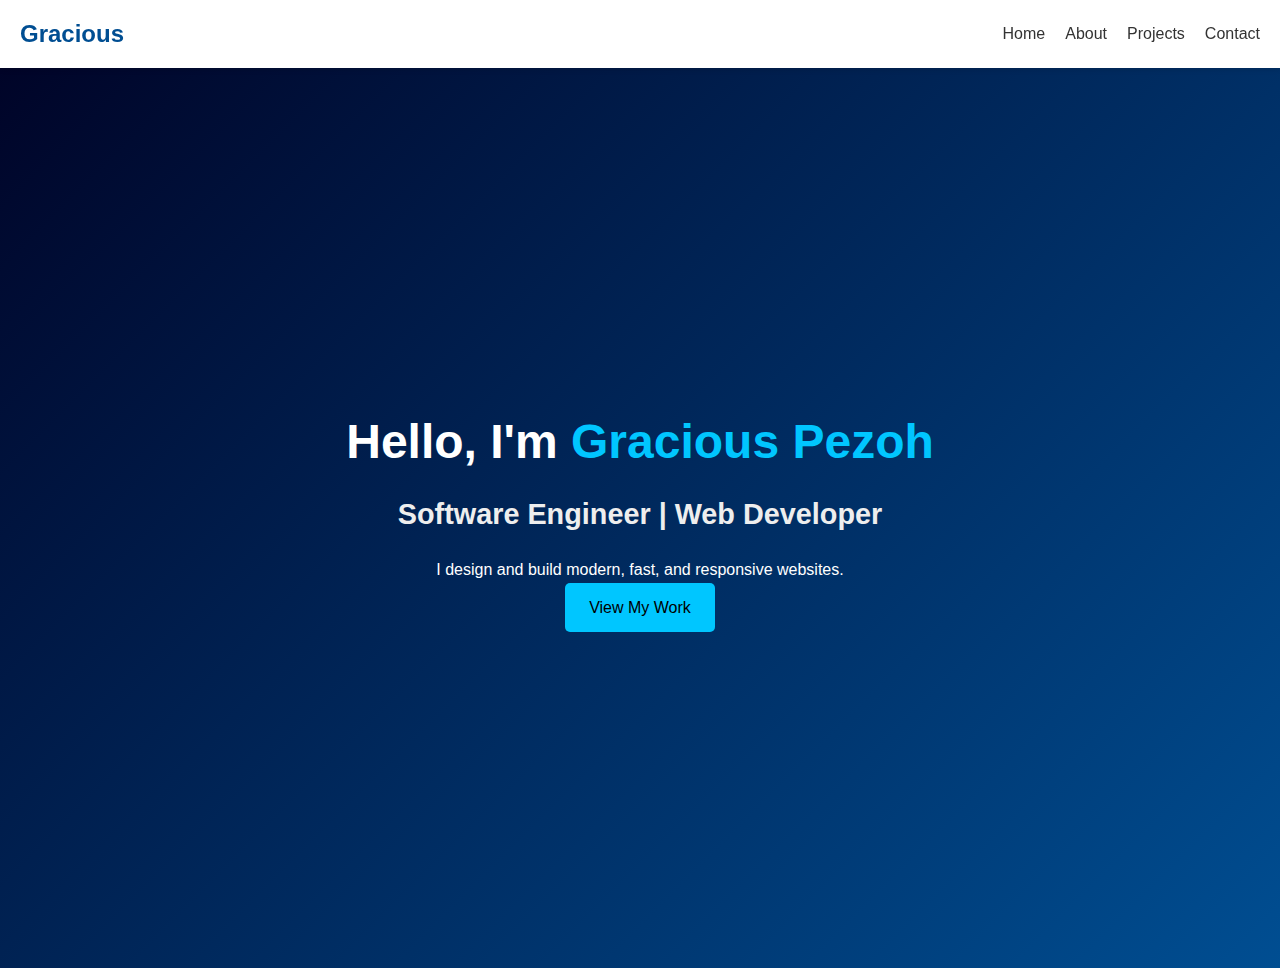
<file: index.html>
<!DOCTYPE html>
<html lang="en">
<head>
  <meta charset="UTF-8" />
  <meta name="viewport" content="width=device-width, initial-scale=1.0"/>
  <title>Gracious Pezoh | Portfolio</title>
  <link rel="stylesheet" href="style.css" />
</head>
<body>
     <!-- NAVIGATION BAR -->
  <nav class="navbar">
    <div class="container">
      <h1 class="logo">Gracious</h1>
      <ul class="nav-links">
        <li><a href="index.html">Home</a></li>
        <li><a href="about.html">About</a></li>
        <li><a href="projects.html">Projects</a></li>
        <li><a href="contact.html">Contact</a></li>
      </ul>
    </div>
  </nav>

  <!-- HERO SECTION -->
  <section class="hero">
    <div class="hero-content">
      <h1>Hello, I'm <span class="name">Gracious Pezoh</span></h1>
      <h2>Software Engineer | Web Developer</h2>
      <p>I design and build modern, fast, and responsive websites.</p>
      <a href="projects.html" class="btn">View My Work</a>
    </div>
  </section>
  

  <script src="script.js"></script>
</body>
</html>
</file>
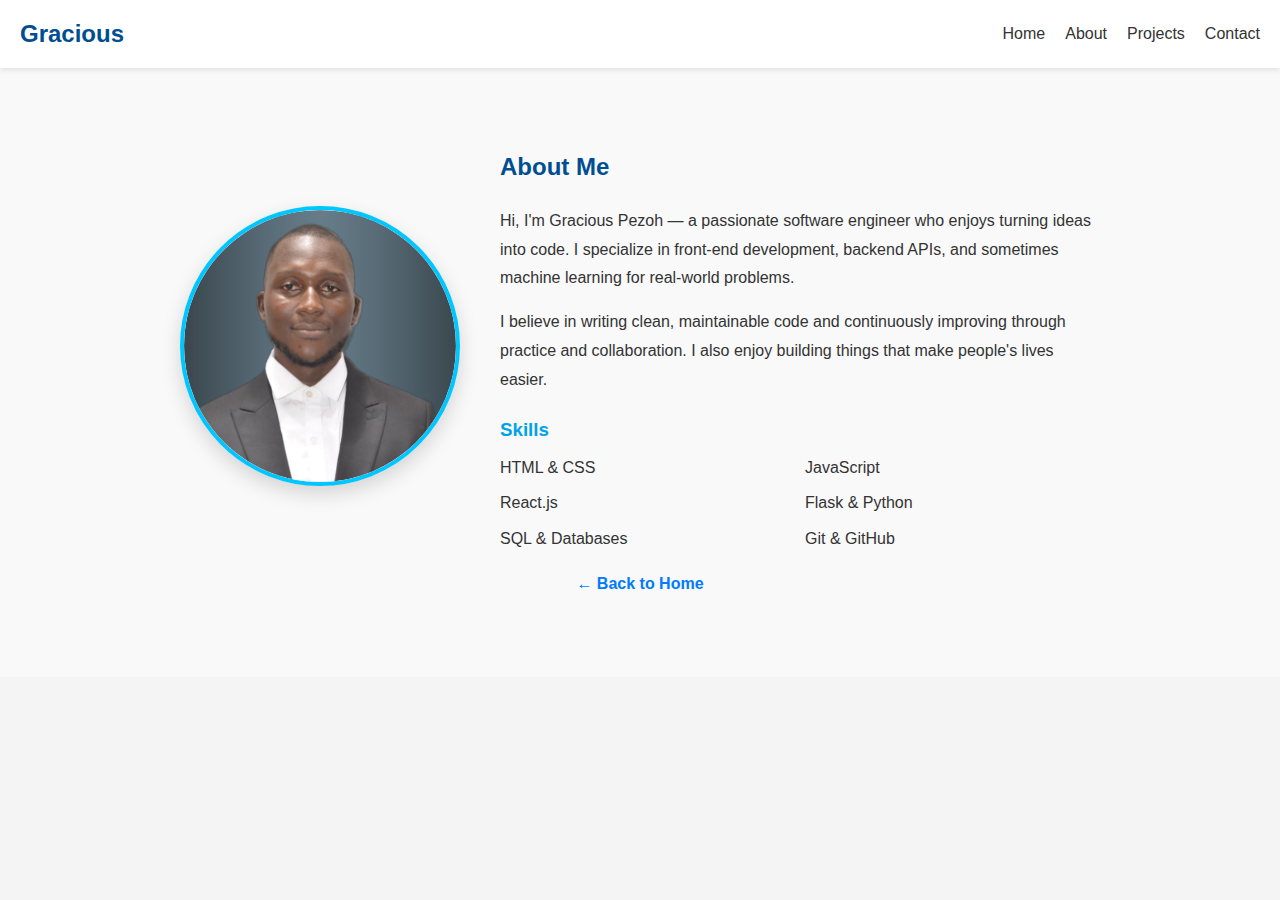
<file: about.html>
<!DOCTYPE html>
<html lang="en">
<head>
  <meta charset="UTF-8" />
  <meta name="viewport" content="width=device-width, initial-scale=1.0"/>
  <title>About Me | Gracious Pezoh</title>
  <link rel="stylesheet" href="style.css" />
</head>
<body>

  <!-- NAVIGATION BAR -->
  <nav class="navbar">
    <div class="container">
      <h1 class="logo">Gracious</h1>
      <ul class="nav-links">
        <li><a href="index.html">Home</a></li>
        <li><a href="about.html" class="active">About</a></li>
        <li><a href="index.html#projects">Projects</a></li>
        <li><a href="index.html#contact">Contact</a></li>
      </ul>
    </div>
  </nav>

  <!-- ABOUT PAGE SECTION -->
  <section class="about-page">
    <div class="container about-grid">
      <div class="about-img">
        <img src="assets/images/placeholder.jpg" alt="Profile Image" />
      </div>
      <div class="about-info">
        <h2>About Me</h2>
        <p>Hi, I'm Gracious Pezoh — a passionate software engineer who enjoys turning ideas into code. I specialize in front-end development, backend APIs, and sometimes machine learning for real-world problems.</p>
        <p>I believe in writing clean, maintainable code and continuously improving through practice and collaboration. I also enjoy building things that make people's lives easier.</p>
        <h3>Skills</h3>
        <ul class="skills-list">
          <li>HTML & CSS</li>
          <li>JavaScript</li>
          <li>React.js</li>
          <li>Flask & Python</li>
          <li>SQL & Databases</li>
          <li>Git & GitHub</li>
        </ul>
      </div>
    </div>
      <div class="back-home">
      <a href="index.html">← Back to Home</a>
    </div>
  </section>

</body>
</html>
</file>
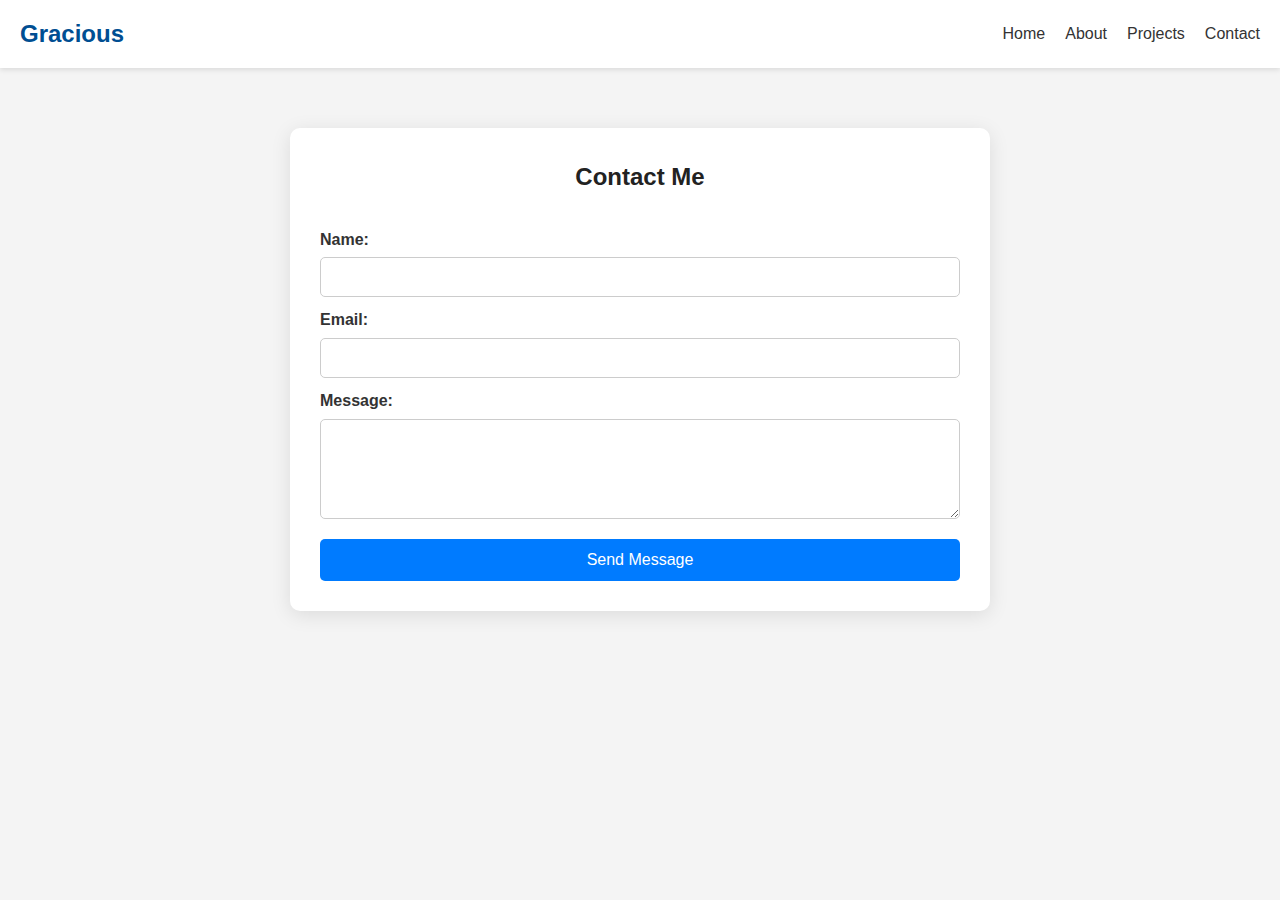
<file: contact.html>
<!-- contact.html -->
<!DOCTYPE html>
<html lang="en">
<head>
  <meta charset="UTF-8" />
  <meta name="viewport" content="width=device-width, initial-scale=1.0"/>
  <title>Contact Me</title>
  <link rel="stylesheet" href="style.css"/>
</head>
<body>
     <!-- NAVIGATION BAR -->
  <nav class="navbar">
    <div class="container">
      <h1 class="logo">Gracious</h1>
      <ul class="nav-links">
        <li><a href="index.html">Home</a></li>
        <li><a href="about.html">About</a></li>
        <li><a href="projects.html">Projects</a></li>
        <li><a href="contact.html">Contact</a></li>
      </ul>
    </div>
  </nav>

  <!-- Contact Section -->
  <section class="contact-container">
    <h2>Contact Me</h2>
    <form action="#" method="post">
      <label for="name">Name:</label>
      <input type="text" id="name" name="name" required/>

      <label for="email">Email:</label>
      <input type="email" id="email" name="email" required/>

      <label for="message">Message:</label>
      <textarea id="message" name="message" required></textarea>

      <button type="submit">Send Message</button>
    </form>
  </section>
</body>
</html>
</file>
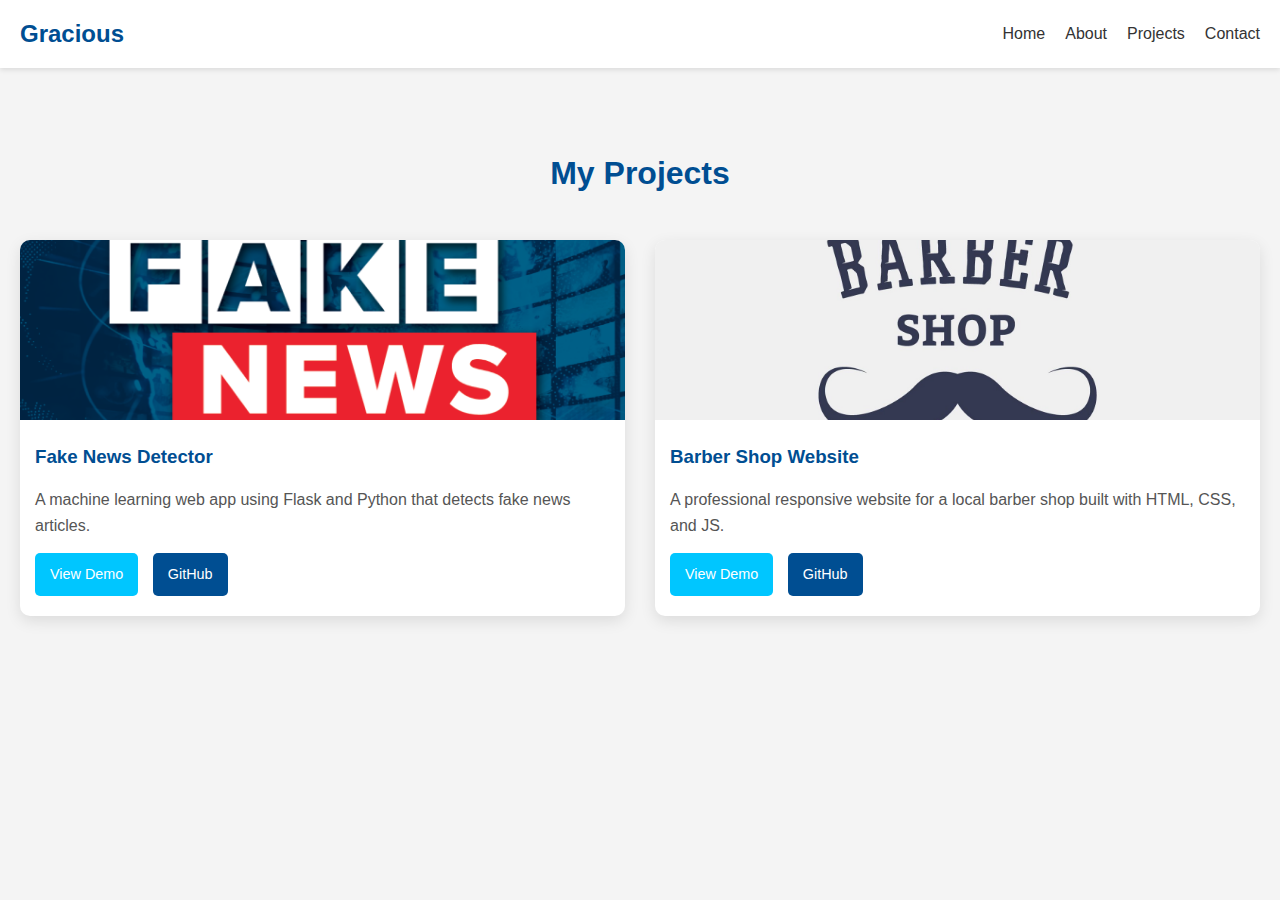
<file: projects.html>
<!DOCTYPE html>
<html lang="en">
<head>
  <meta charset="UTF-8" />
  <meta name="viewport" content="width=device-width, initial-scale=1.0"/>
  <title>My Projects | Gracious Pezoh</title>
  <link rel="stylesheet" href="style.css" />
</head>
<body>

  <!-- NAVIGATION BAR -->
  <nav class="navbar">
    <div class="container">
      <h1 class="logo">Gracious</h1>
      <ul class="nav-links">
        <li><a href="index.html">Home</a></li>
        <li><a href="about.html">About</a></li>
        <li><a href="projects.html" class="active">Projects</a></li>
        <li><a href="index.html#contact">Contact</a></li>
      </ul>
    </div>
  </nav>

  <!-- PROJECTS SECTION -->
  <section class="projects-page">
    <div class="container">
      <h2>My Projects</h2>
      <div class="projects-grid">

        <!-- Project 1 -->
        <div class="project-card">
          <img src="assets/images/project1.jpg" alt="Fake News Detector" />
          <h3>Fake News Detector</h3>
          <p>A machine learning web app using Flask and Python that detects fake news articles.</p>
          <div class="project-links">
            <a href="#" target="_blank" class="btn">View Demo</a>
            <a href="#" target="_blank" class="btn secondary">GitHub</a>
          </div>
        </div>

        <!-- Project 2 -->
        <div class="project-card">
          <img src="assets/images/project2.jpg" alt="Barber Shop Website" />
          <h3>Barber Shop Website</h3>
          <p>A professional responsive website for a local barber shop built with HTML, CSS, and JS.</p>
          <div class="project-links">
            <a href="#" target="_blank" class="btn">View Demo</a>
            <a href="#" target="_blank" class="btn secondary">GitHub</a>
          </div>
        </div>

      </div>
    </div>
  </section>

</body>
</html>
</file>
<file: style.css>
* /* Global Reset */
* {
  margin: 0;
  padding: 0;
  box-sizing: border-box;
}

body {
  font-family: 'Segoe UI', sans-serif;
  line-height: 1.6;
  background: #f4f4f4;
  color: #333;
}

/* NAVBAR */
.navbar {
  background: #ffffff;
  box-shadow: 0 2px 5px rgba(0,0,0,0.1);
  padding: 15px 20px;
  position: sticky;
  top: 0;
  z-index: 1000;
}

.navbar .container {
  display: flex;
  justify-content: space-between;
  align-items: center;
}

.logo {
  font-size: 1.5rem;
  font-weight: bold;
  color: #004e92;
}

.nav-links {
  list-style: none;
  display: flex;
  gap: 20px;
}

.nav-links li a {
  text-decoration: none;
  color: #333;
  font-weight: 500;
  transition: color 0.3s;
}

.nav-links li a:hover {
  color: #00a2e8;
}

/* HERO SECTION */
.hero {
  display: flex;
  justify-content: center;
  align-items: center;
  height: 100vh;
  background: linear-gradient(135deg, #000428, #004e92);
  color: white;
  text-align: center;
  padding: 20px;
}

.hero-content h1 {
  font-size: 3rem;
  margin-bottom: 10px;
}

.hero-content h2 {
  font-size: 1.8rem;
  margin-bottom: 20px;
  color: #eee;
}

.hero-content .btn {
  display: inline-block;
  padding: 12px 24px;
  background: #00c6ff;
  color: #000;
  text-decoration: none;
  border-radius: 5px;
  transition: 0.3s ease;
}

.hero-content .btn:hover {
  background: #00a2e8;
}

.name {
  color: #00c6ff;
}

/* ABOUT PAGE */
.about-page {
  padding: 80px 20px;
  background: #f9f9f9;
}

.about-grid {
  display: flex;
  flex-wrap: wrap;
  gap: 40px;
  align-items: center;
  justify-content: center;
}

.about-img img {
  max-width: 280px;
  width: 100%;
  border-radius: 50%;
  border: 4px solid #00c6ff;
  box-shadow: 0 8px 20px rgba(0, 0, 0, 0.15);
}

.about-info {
  max-width: 600px;
}

.about-info h2 {
  color: #004e92;
  margin-bottom: 20px;
}

.about-info p {
  margin-bottom: 15px;
  line-height: 1.8;
}

.about-info h3 {
  margin-top: 20px;
  margin-bottom: 10px;
  color: #00a2e8;
}

.skills-list {
  list-style: none;
  display: grid;
  grid-template-columns: repeat(2, minmax(120px, 1fr));
  gap: 10px;
  padding-left: 0;
}

/* PROJECTS PAGE */
.projects-page {
  background: #f4f4f4;
  padding: 80px 20px;
}

.projects-page h2 {
  text-align: center;
  margin-bottom: 40px;
  color: #004e92;
  font-size: 2rem;
}

.projects-grid {
  display: grid;
  grid-template-columns: repeat(auto-fit, minmax(300px, 1fr));
  gap: 30px;
}

.project-card {
  background: #fff;
  border-radius: 10px;
  overflow: hidden;
  box-shadow: 0 5px 15px rgba(0,0,0,0.1);
  transition: transform 0.3s;
}

.project-card:hover {
  transform: translateY(-5px);
}

.project-card img {
  width: 100%;
  height: 180px;
  object-fit: cover;
}

.project-card h3 {
  margin: 15px;
  color: #004e92;
}

.project-card p {
  margin: 0 15px 15px;
  color: #555;
}

.project-links {
  margin: 0 15px 20px;
}

.project-links .btn {
  display: inline-block;
  margin-right: 10px;
  padding: 10px 15px;
  background: #00c6ff;
  color: white;
  text-decoration: none;
  border-radius: 5px;
  font-size: 0.9rem;
}

.project-links .btn.secondary {
  background: #004e92;
}

/* --------------------------- */
/*     GENERAL STYLES         */
/* --------------------------- */
body {
  font-family: 'Segoe UI', sans-serif;
  background-color: #f4f4f4;
  color: #333;
  margin: 0;
  padding: 0;
}

/* --------------------------- */
/*     CONTACT PAGE STYLES    */
/* --------------------------- */
.contact-container {
  max-width: 700px;
  margin: 60px auto;
  padding: 30px;
  background: white;
  box-shadow: 0 4px 20px rgba(0, 0, 0, 0.1);
  border-radius: 10px;
}

.contact-container h2 {
  text-align: center;
  color: #222;
  margin-bottom: 20px;
}

form {
  display: flex;
  flex-direction: column;
}

label {
  margin: 10px 0 5px;
  font-weight: bold;
}

input,
textarea {
  padding: 10px;
  border: 1px solid #ccc;
  border-radius: 5px;
  font-size: 1rem;
}

textarea {
  resize: vertical;
  min-height: 100px;
}

button {
  margin-top: 20px;
  padding: 12px;
  background-color: #007bff;
  color: white;
  border: none;
  border-radius: 5px;
  font-size: 1rem;
  cursor: pointer;
  transition: background-color 0.3s ease;
}

button:hover {
  background-color: #0056b3;
}

.back-home {
  text-align: center;
  margin-top: 20px;
}

.back-home a {
  text-decoration: none;
  color: #007bff;
  font-weight: bold;
}

.back-home a:hover {
  text-decoration: underline;
}

html {
  scroll-behavior: smooth;
}
</file>
